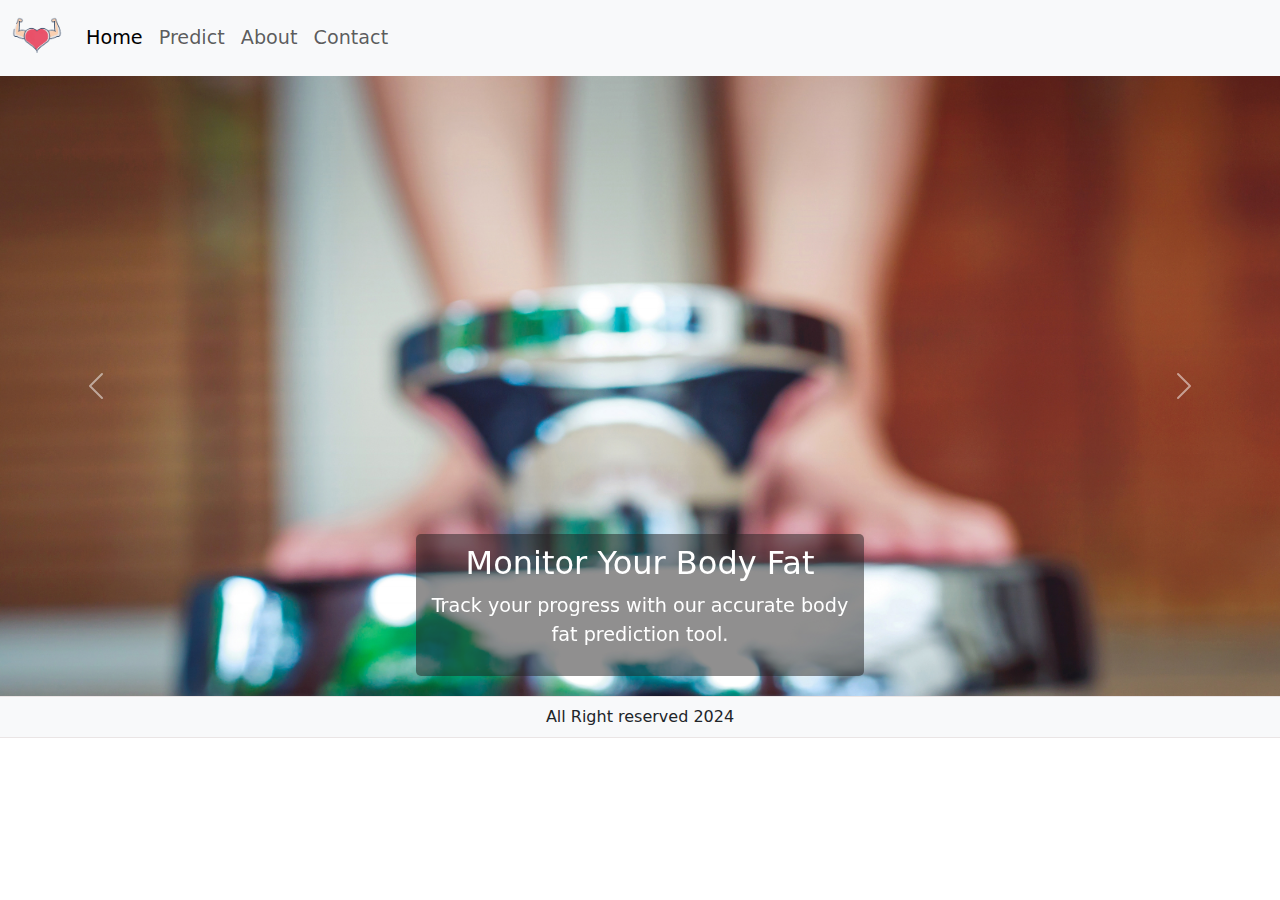
<file: templates/index.html>
<!DOCTYPE html>
<html lang="en">
<head>
    <meta charset="UTF-8">
    <meta name="viewport" content="width=device-width, initial-scale=1.0">
    <title>BodyFat Prediction</title>

    <!-- Bootstrap CSS -->
    <link href="https://cdn.jsdelivr.net/npm/bootstrap@5.1.3/dist/css/bootstrap.min.css" rel="stylesheet">

    <style>
      .carousel-item {
        height: 620px;
        object-fit: cover;
        position: relative;
      }

      .carousel-caption {
        position: absolute;
        bottom: 20px;
        left: 50%;
        transform: translateX(-50%);
        text-align: center;
        color: #fff;
        background-color: rgba(33, 32, 32, 0.5);
        padding: 10px;
        border-radius: 5px;
      }

      .carousel-caption h5 {
        font-size: 2rem;
        margin-bottom: 10px;
      }

      .carousel-caption p {
        font-size: 1.2rem;
      }
    </style>

</head>
<body>

    <!-- Navbar -->
    <nav class="navbar navbar-expand-lg navbar-light bg-light">
        <div class="container-fluid">
            <a class="navbar-brand" href="/">                
                <img src="/static/Images/Bodyfat logo.png" alt="bodyfat logo" width="50px" height="50px">
            </a>
            <button class="navbar-toggler" type="button" data-bs-toggle="collapse" data-bs-target="#navbarNav" aria-controls="navbarNav" aria-expanded="false" aria-label="Toggle navigation">
                <span class="navbar-toggler-icon"></span>
            </button>
            <div class="collapse navbar-collapse" id="navbarNav">
                <ul class="navbar-nav" style="font-size: larger;">
                    <li class="nav-item">
                        <a class="nav-link active" aria-current="page" href="/">Home</a>
                    </li>
                    <li class="nav-item">
                        <a class="nav-link" href="/predict">Predict</a>
                    </li>
                    <li class="nav-item">
                        <a class="nav-link" href="about">About</a>
                    </li>
                    <li class="nav-item">
                        <a class="nav-link" href="/contact">Contact</a>
                    </li>
                </ul>
              </div>
            </div>
        </div>
    </nav> 

    <!-- main content -->
     <!-- carousel -->
     <div id="carouselExampleInterval" class="carousel slide" data-bs-ride="carousel">
      <div class="carousel-inner">
          <div class="carousel-item active" data-bs-interval="10000">
              <img src="/static/Images/weight1.png" class="d-block w-100" alt="weight scale">
              <div class="carousel-caption">
                  <h5>Monitor Your Body Fat</h5>
                  <p>Track your progress with our accurate body fat prediction tool.</p>
              </div>
          </div>
          <div class="carousel-item" data-bs-interval="2000">
              <img src="/static/Images/weight2.png" class="d-block w-100" alt="weight scale">
              <div class="carousel-caption">
                  <h5>Advanced Predictions</h5>
                  <p>Utilize cutting-edge technology to get reliable results.</p>
              </div>
          </div>
          <div class="carousel-item">
              <img src="/static/Images/weight3.png" class="d-block w-100" alt="weight tape">
              <div class="carousel-caption">
                  <h5>Stay Healthy</h5>
                  <p>Make informed decisions about your health and fitness.</p>
              </div>
          </div>
      </div>
      <button class="carousel-control-prev" type="button" data-bs-target="#carouselExampleInterval" data-bs-slide="prev">
          <span class="carousel-control-prev-icon" aria-hidden="true"></span>
          <span class="visually-hidden">Previous</span>
      </button>
      <button class="carousel-control-next" type="button" data-bs-target="#carouselExampleInterval" data-bs-slide="next">
          <span class="carousel-control-next-icon" aria-hidden="true"></span>
          <span class="visually-hidden">Next</span>
      </button>
  </div> 


    <!-- footer -->
    <footer style="background-color: #eae5e5; padding: 1px 0;" class="footer">
    <nav class="navbar sticky-bottom bg-body-tertiary">
        <div class="container-fluid justify-content-center">
          <p style="margin-bottom: 0;" class="text-center mb-0">All Right reserved 2024</p>
        </div>
      </nav>
      </footer>

    <!-- Bootstrap JS -->
    <script src="https://cdn.jsdelivr.net/npm/bootstrap@5.1.3/dist/js/bootstrap.bundle.min.js"></script>
</body>
</html>
</file>
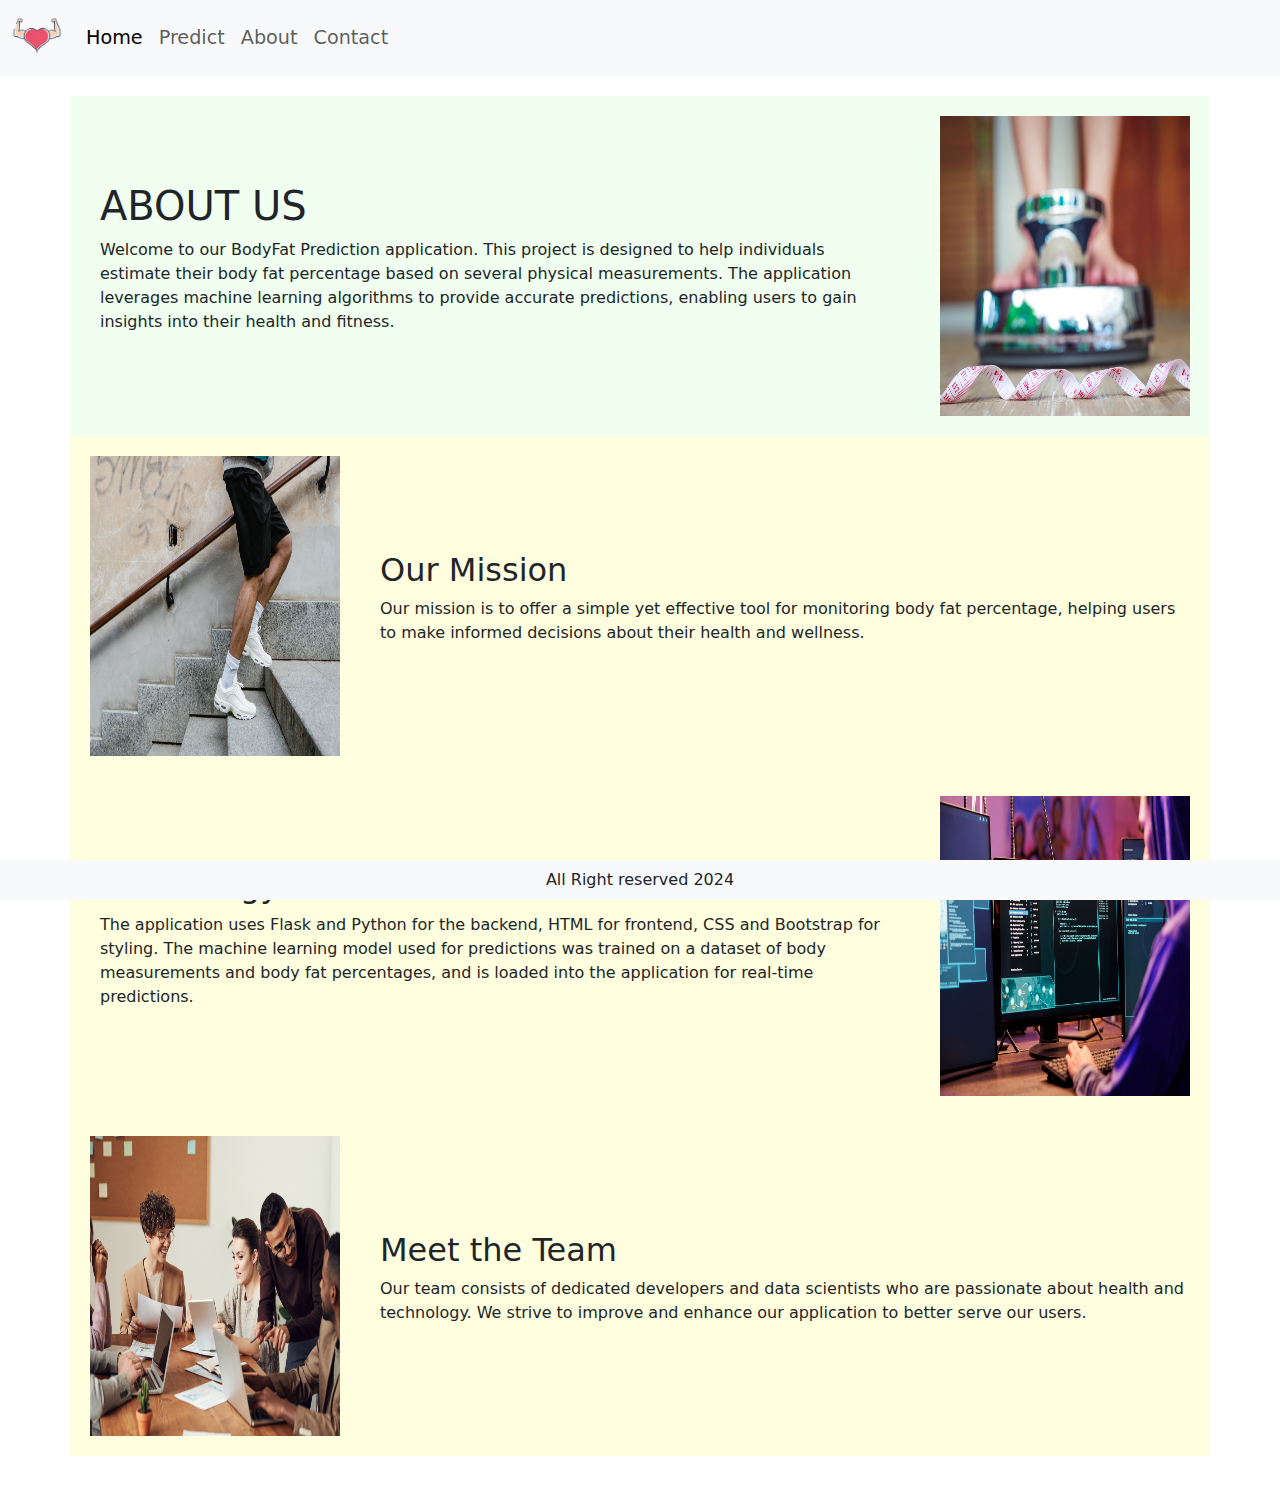
<file: templates/about.html>
<!DOCTYPE html>
<html lang="en">
<head>
    <meta charset="UTF-8">
    <meta name="viewport" content="width=device-width, initial-scale=1.0">
    <title>BodyFat Prediction</title>
    <!-- Bootstrap CSS -->
    <link href="https://cdn.jsdelivr.net/npm/bootstrap@5.1.3/dist/css/bootstrap.min.css" rel="stylesheet">

    <style>
        .about-content-main {
            margin-top: 20px;
            padding: 20px;
            background-color: honeydew;
            display: flex;
            justify-content: space-between;
            align-items: center;
        }

        .about-content {
            padding: 20px;
            background-color: lightyellow;
            display: flex;
            justify-content: space-between;
            align-items: center;
        }

        img {
            max-width: 100%;
            height: auto;
        }

        @media (max-width: 768px) {
            .about-content-main, .about-content {
                flex-direction: column;
                text-align: center;
            }

            .about-content img {
                margin-bottom: 20px;
            }
        }
    </style>

</head>
<body>
    <!-- Navbar -->
    <nav class="navbar navbar-expand-lg navbar-light bg-light">
        <div class="container-fluid">
            <a class="navbar-brand" href="/">
                <img src="/static/Images/Bodyfat logo.png" alt="bodyfat logo" width="50px" height="50px">
            </a>
            <button class="navbar-toggler" type="button" data-bs-toggle="collapse" data-bs-target="#navbarNav" aria-controls="navbarNav" aria-expanded="false" aria-label="Toggle navigation">
                <span class="navbar-toggler-icon"></span>
            </button>
            <div class="collapse navbar-collapse" id="navbarNav">
                <ul class="navbar-nav" style="font-size: larger;">
                    <li class="nav-item">
                        <a class="nav-link active" aria-current="page" href="/">Home</a>
                    </li>
                    <li class="nav-item">
                        <a class="nav-link" href="/predict">Predict</a>
                    </li>
                    <li class="nav-item">
                        <a class="nav-link" href="/about">About</a>
                    </li>
                    <li class="nav-item"></li>
                        <a class="nav-link" href="/contact">Contact</a>
                    </li>
                </ul>
            </div>
        </div>
    </nav>

    <!-- Your other HTML content here -->
     <div class="container about-content-main">
        <div style="width: 850px; padding-right: 40px; padding-left: 10px;">
            <h1>ABOUT US</h1>
            <p>Welcome to our BodyFat Prediction application. This project is designed to help individuals estimate their body fat percentage based on several physical measurements. The application leverages machine learning algorithms to provide accurate predictions, enabling users to gain insights into their health and fitness.</p>
        </div>
        <div  style="display: flex; flex: 2; justify-content: flex-end;">
            <img src="/static/Images/weight1.png" alt="weight" style="height: 300px; width: 500px;">
        </div>
    </div>
    
     <div class="container about-content">
        <div style="display: flex; flex: 2; justify-content: flex-end;">
            <img src="/static/Images/fitness1.png" alt="weight" style="height: 300px; width: 500px;">
        </div>
        <div style="width: 850px; padding-left: 40px;">
            <h2>Our Mission</h2>
            <p>Our mission is to offer a simple yet effective tool for monitoring body fat percentage, helping users to make informed decisions about their health and wellness.</p>
        </div>
    </div>

     <div class="container about-content">
        <div style="width: 850px; padding-right: 40px; padding-left: 10px;">
            <h2>Technology</h2>
            <p>The application uses Flask and Python for the backend, HTML for frontend, CSS and Bootstrap for styling. The machine learning model used for predictions was trained on a dataset of body measurements and body fat percentages, and is loaded into the application for real-time predictions.</p>
        </div>
        <div style="display: flex; flex: 2; justify-content: flex-end;">
            <img src="/static/Images/programming image1.png" alt="weight" style="height: 300px; width: 500px;">
        </div>
    </div>

     <div class="container about-content">
        <div style="display: flex; flex: 2; justify-content: flex-end;">
            <img src="/static/Images/groupproject1.png" alt="weight" style="height: 300px; width: 500px;">
        </div>
        <div style="width: 850px; padding-left: 40px;">
            <h2>Meet the Team</h2>
            <p>Our team consists of dedicated developers and data scientists who are passionate about health and technology. We strive to improve and enhance our application to better serve our users.</p>
        </div>
    </div>

    <!-- footer -->
    <nav class="navbar sticky-bottom bg-body-tertiary">
        <div class="container-fluid justify-content-center">
          <p class="text-center mb-0">All Right reserved 2024</p>
        </div>
      </nav>

    <!-- Bootstrap JS -->
    <script src="https://cdn.jsdelivr.net/npm/bootstrap@5.1.3/dist/js/bootstrap.bundle.min.js"></script>
</body>
</html>
</file>
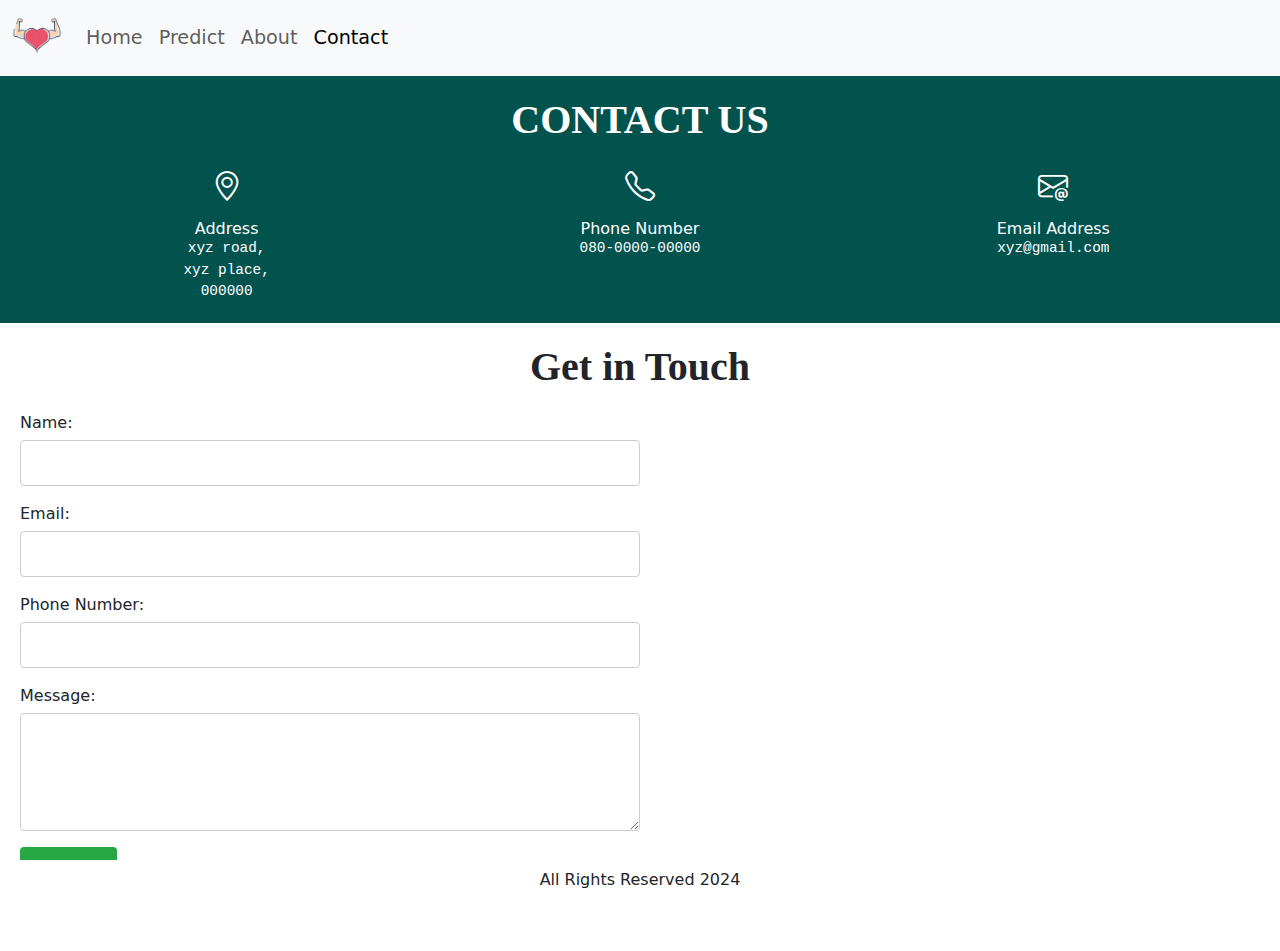
<file: templates/contact.html>
<!DOCTYPE html>
<html lang="en">
<head>
    <meta charset="UTF-8">
    <meta name="viewport" content="width=device-width, initial-scale=1.0">
    <title>Contact Us</title>
    <!-- Bootstrap CSS -->
    <link href="https://cdn.jsdelivr.net/npm/bootstrap@5.1.3/dist/css/bootstrap.min.css" rel="stylesheet">
    <link rel="stylesheet" href="https://cdnjs.cloudflare.com/ajax/libs/font-awesome/6.0.0-beta3/css/all.min.css"> <!-- For icons -->
    <link href="https://cdn.jsdelivr.net/npm/bootstrap-icons/font/bootstrap-icons.css" rel="stylesheet"> <!-- Bootstrap Icons -->

    <style>
        /* Full-width for sections */
        .full-width {
            width: 100vw;
            margin: 0;
        }

        /* Contact Info Section */
        .contact-info {
            background-color: rgb(2, 82, 78);
            background-position: center;
            background-size: cover;
            padding: 20px;
            color: white;
        }

        .contact-info h1 {
            margin-bottom: 20px;
            text-align: center;
        }

        .contact-info .info-list {
            display: flex;
            justify-content: space-around;
            flex-wrap: wrap;
        }

        .contact-info .info-item {
            display: flex;
            flex-direction: column;
            align-items: center;
            flex: 1;
            max-width: 300px;
            color: white;
            text-align: center;
        }

        .contact-info .info-item i {
            font-size: 30px;
            margin-bottom: 10px;
        }

        .contact-info .info-item h6 {
            margin: 0;
            font-size: 1rem;
        }

        .contact-info .info-item pre {
            margin: 0;
            font-size: 0.9rem;
        }

        /* Help Form Section */
        .help-form {
            /* background-color: rgb(166, 205, 236); */
            padding: 20px 20px 20px 20px;
        }

        .help-form h1 {
            margin-bottom: 20px;
            text-align: center;
            font-family: algeria;
        }

        .help-form form label {
            margin-bottom: 5px;
        }

        .help-form form input,
        .help-form form textarea {
            width: 50%;
            padding: 10px;
            margin-bottom: 10px;
            border: 1px solid #ccc;
            border-radius: 4px;
        }

        .help-form form button {
            padding: 10px 20px;
            background-color: #28a745;
            color: white;
            border: none;
            border-radius: 4px;
            cursor: pointer;
        }

        .help-form form button:hover {
            background-color: #218838;
        }

        /* For mobile screens */
        @media (max-width: 768px) {
            .contact-info .info-list {
                flex-direction: column;
                align-items: center;
            }

            .contact-info .info-item {
                flex-direction: column;
                max-width: none;
                margin: 10px 0;
            }

            .help-form form input,
            .help-form form textarea {
                width: 100%;
            }
        }
    </style>
</head>
<body>
    <!-- Navbar -->
    <nav class="navbar navbar-expand-lg navbar-light bg-light">
        <div class="container-fluid">
            <a class="navbar-brand" href="/">
                <img src="/static/Images/Bodyfat logo.png" alt="bodyfat logo" width="50px" height="50px">
            </a>
            <button class="navbar-toggler" type="button" data-bs-toggle="collapse" data-bs-target="#navbarNav" aria-controls="navbarNav" aria-expanded="false" aria-label="Toggle navigation">
                <span class="navbar-toggler-icon"></span>
            </button>
            <div class="collapse navbar-collapse" id="navbarNav">
                <ul class="navbar-nav" style="font-size: larger;">
                    <li class="nav-item">
                        <a class="nav-link" href="/">Home</a>
                    </li>
                    <li class="nav-item">
                        <a class="nav-link" href="/predict">Predict</a>
                    </li>
                    <li class="nav-item">
                        <a class="nav-link" href="/about">About</a>
                    </li>
                    <li class="nav-item">
                        <a class="nav-link active" aria-current="page" href="/contact">Contact</a>
                    </li>
                </ul>
            </div>
        </div>
    </nav>

    <!-- Contact Us Section (Full-width) -->
    <div class="contact-container">
        <div class="contact-info full-width">
            <h1 style="font-family: algeria;"><b>CONTACT US</b></h1>
            <div class="info-list">
                <div class="info-item">
                    <i class="bi bi-geo-alt"></i>
                    <h6>Address</h6>
                    <pre>xyz road,
xyz place,
000000</pre>
                </div>
                <div class="info-item">
                    <i class="bi bi-telephone"></i>
                    <h6>Phone Number</h6>
                    <pre>080-0000-00000</pre>
                </div>
                <div class="info-item">
                    <i class="bi bi-envelope-at"></i>
                    <h6>Email Address</h6>
                    <pre>xyz@gmail.com</pre>
                </div>
            </div>
        </div>

        <!-- Get in Touch Section (Full-width) -->
        <div class="help-form full-width">
            <h1><b>Get in Touch</b></h1>
            <form>
                <div class="mb-3">
                    <label for="name" class="form-label">Name:</label>
                    <input type="text" id="name" name="name" class="form-control" required>
                </div>
                <div class="mb-3">
                    <label for="email" class="form-label">Email:</label>
                    <input type="email" id="email" name="email" class="form-control" required>
                </div>
                <div class="mb-3">
                    <label for="phone" class="form-label">Phone Number:</label>
                    <input type="number" id="phone" name="phone" class="form-control" required>
                </div>
                <div class="mb-3">
                    <label for="message" class="form-label">Message:</label>
                    <textarea id="message" name="message" rows="4" class="form-control" required></textarea>
                </div>
                <button type="submit" class="btn btn-success">Submit</button>
            </form>
        </div>
    </div>

    <!-- Footer -->
    <nav class="navbar sticky-bottom" style="background-color: white;">
        <div class="container-fluid justify-content-center">
            <p class="text-center mb-0">All Rights Reserved 2024</p>
        </div>
    </nav>

    <!-- Bootstrap JS -->
    <script src="https://cdn.jsdelivr.net/npm/bootstrap@5.1.3/dist/js/bootstrap.bundle.min.js"></script>
</body>
</html>
</file>
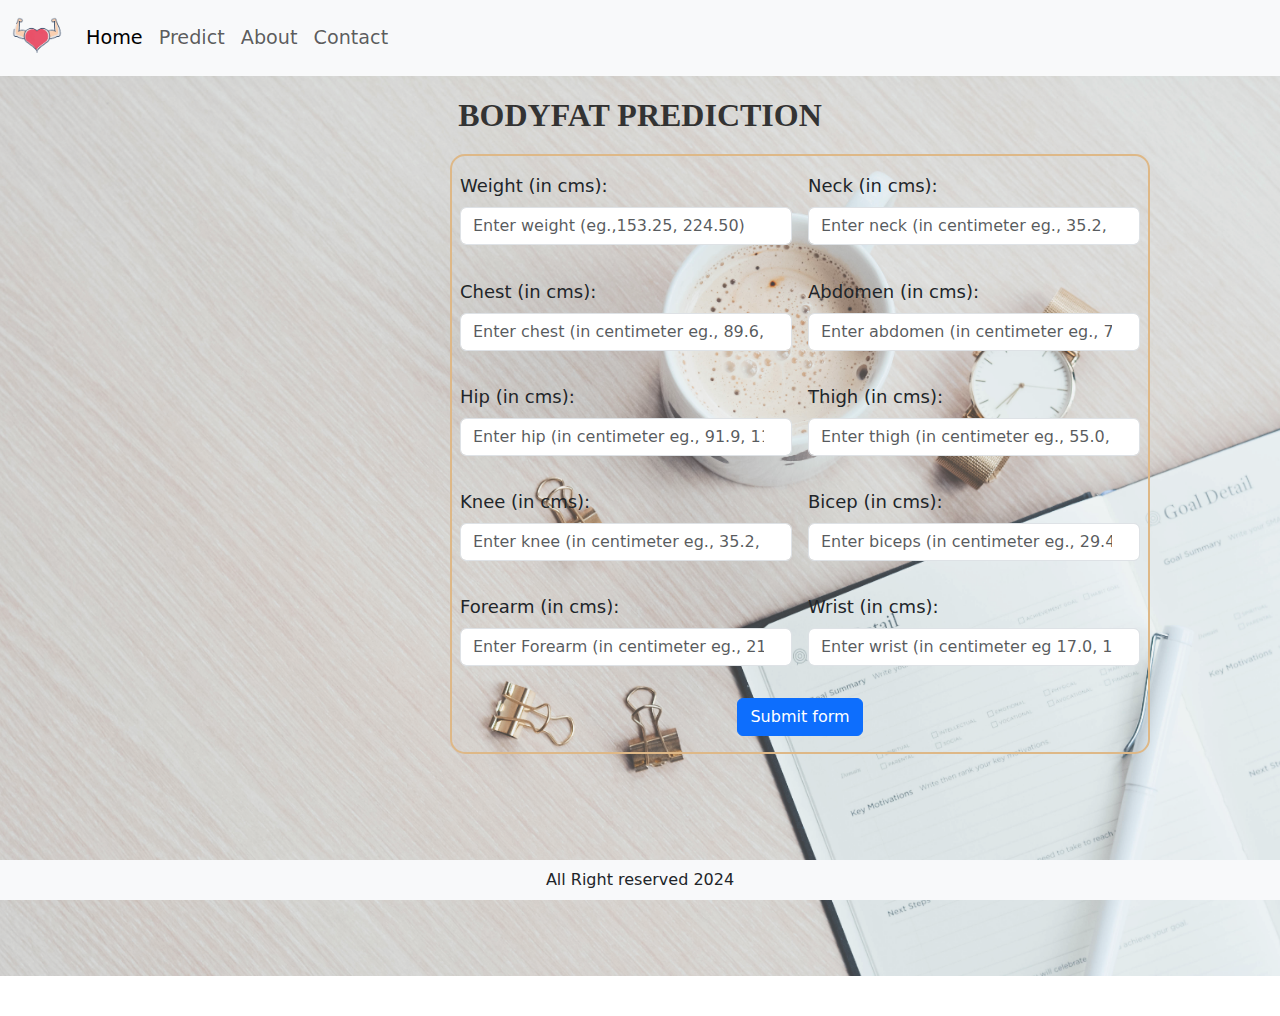
<file: templates/predict.html>
<!DOCTYPE html>
<html lang="en">
<head>
    <meta charset="UTF-8">
    <meta name="viewport" content="width=device-width, initial-scale=1.0">
    <title>BodyFat Prediction</title>
    <!-- Bootstrap CSS -->
    <link href="https://cdn.jsdelivr.net/npm/bootstrap@5.1.3/dist/css/bootstrap.min.css" rel="stylesheet">

    <style>
      .form-label {
        font-size: large;
      }

      .form-background {
        position: relative;
        min-height: 100vh;
        background-image: url('/static/Images/light color book img.png');
        background-repeat: no-repeat;
        background-size: cover;
        background-position: center;
      }

      .form-background::before {
        content: "";
        position: absolute;
        top: 0;
        left: 0;
        right: 0;
        bottom: 0;
        background-color: rgba(255, 255, 255, 0.2); /* Semi-transparent white */
        z-index: 1; /* Overlay above background image but below the form */
      }

      #container {
        position: relative;
        z-index: 2; /* Ensure it appears above the overlay */
      }
    </style>

</head>
<body>
    <!-- Navbar -->
    <nav class="navbar navbar-expand-lg navbar-light bg-light">
        <div class="container-fluid">
            <a class="navbar-brand" href="/">
                <img src="/static/Images/Bodyfat logo.png" alt="bodyfat logo" width="50px" height="50px">
            </a>
            <button class="navbar-toggler" type="button" data-bs-toggle="collapse" data-bs-target="#navbarNav" aria-controls="navbarNav" aria-expanded="false" aria-label="Toggle navigation">
                <span class="navbar-toggler-icon"></span>
            </button>
            <div class="collapse navbar-collapse" id="navbarNav">
                <ul class="navbar-nav" style="font-size: larger;">
                    <li class="nav-item">
                        <a class="nav-link active" aria-current="page" href="/">Home</a>
                    </li>
                    <li class="nav-item">
                        <a class="nav-link" href="/predict">Predict</a>
                    </li>
                    <li class="nav-item">
                        <a class="nav-link" href="/about">About</a>
                    </li>
                    <li class="nav-item"></li>
                        <a class="nav-link" href="/contact">Contact</a>
                    </li>
                </ul>
            </div>
        </div>
    </nav>

    <!-- Form -->
     <div class="form-background" style="background-image: url(/static/Images/light\ color\ book\ img.png); background-repeat: no-repeat; background-size: cover; background-position: center;">
     <h2 style="padding-top: 20px; margin-bottom: -20px; font-family: algeria; color: black;"><center><b>BODYFAT PREDICTION</b></center></h2>
     <div  id="container">
    <form action="/result" method="post" style="border: 2px solid burlywood; width: 700px; height: 600px; margin-top: 40px; margin-left: 450px; border-radius: 15px;" class="row g-3 needs-validation">
        <div class="col-md-6">
          <label for="validationCustom01" class="form-label">Weight (in cms):</label>
          <input type="number" class="form-control" id="validationCustom01" name="weight" placeholder="Enter weight (eg.,153.25, 224.50)" required>
        </div>

        <div class="col-md-6">
          <label for="validationCustom02" class="form-label">Neck (in cms):</label>
          <input type="number" class="form-control" id="validationCustom02" name="neck" placeholder="Enter neck (in centimeter eg., 35.2, 40.8)" required>
        </div>

       <div class="col-md-6">
          <label for="validationCustom03" class="form-label">Chest (in cms):</label>
          <input type="number" class="form-control" id="validationCustom03" name="chest" placeholder="Enter chest (in centimeter eg., 89.6, 119.6)" required>
          </div>

        <div class="col-md-6">
          <label for="validationCustom03" class="form-label">Abdomen (in cms):</label>
          <input type="number" class="form-control" id="validationCustom03" name="abdomen" placeholder="Enter abdomen (in centimeter eg., 79.7, 118.0)" required>
          </div>

        <div class="col-md-6">
          <label for="validationCustom03" class="form-label">Hip (in cms):</label>
          <input type="number" class="form-control" id="validationCustom03" name="hip" placeholder="Enter hip (in centimeter eg., 91.9, 114.3)" required>
          </div>

        <div class="col-md-6">
          <label for="validationCustom03" class="form-label">Thigh (in cms):</label>
          <input type="number" class="form-control" id="validationCustom03" name="thigh" placeholder="Enter thigh (in centimeter eg., 55.0, 66.5)" required>
          </div>

        <div class="col-md-6">
          <label for="validationCustom03" class="form-label">Knee (in cms):</label>
          <input type="number" class="form-control" id="validationCustom03" name="knee" placeholder="Enter knee (in centimeter eg., 35.2, 42.5)" required>
          </div>

        <div class="col-md-6">
          <label for="validationCustom03" class="form-label">Bicep (in cms):</label>
          <input type="number" class="form-control" id="validationCustom03" name="bicep" placeholder="Enter biceps (in centimeter eg., 29.4, 37.7)" required>
          </div>

        <div class="col-md-6">
          <label for="validationCustom03" class="form-label">Forearm (in cms):</label>
          <input type="number" class="form-control" id="validationCustom03" name="forearm" placeholder="Enter Forearm (in centimeter eg., 21.2, 31.6)" required>
          </div>

        <div class="col-md-6">
          <label for="validationCustom03" class="form-label">Wrist (in cms):</label>
          <input type="number" class="form-control" id="validationCustom03" name="wrist" placeholder="Enter wrist (in centimeter eg 17.0, 19.4)" required>
          </div>
         
        <div class="col-12 text-center">
          <button class="btn btn-primary" type="submit">Submit form</button>
        </div>
      </div>
      </form>
    </div>

      <!-- footer -->
    <nav class="navbar sticky-bottom bg-body-tertiary">
      <div class="container-fluid justify-content-center">
        <p class="text-center mb-0">All Right reserved 2024</p>
      </div>
    </nav>

    <!-- Bootstrap JS -->
    <script src="https://cdn.jsdelivr.net/npm/bootstrap@5.1.3/dist/js/bootstrap.bundle.min.js"></script>
</body>
</html>
</file>
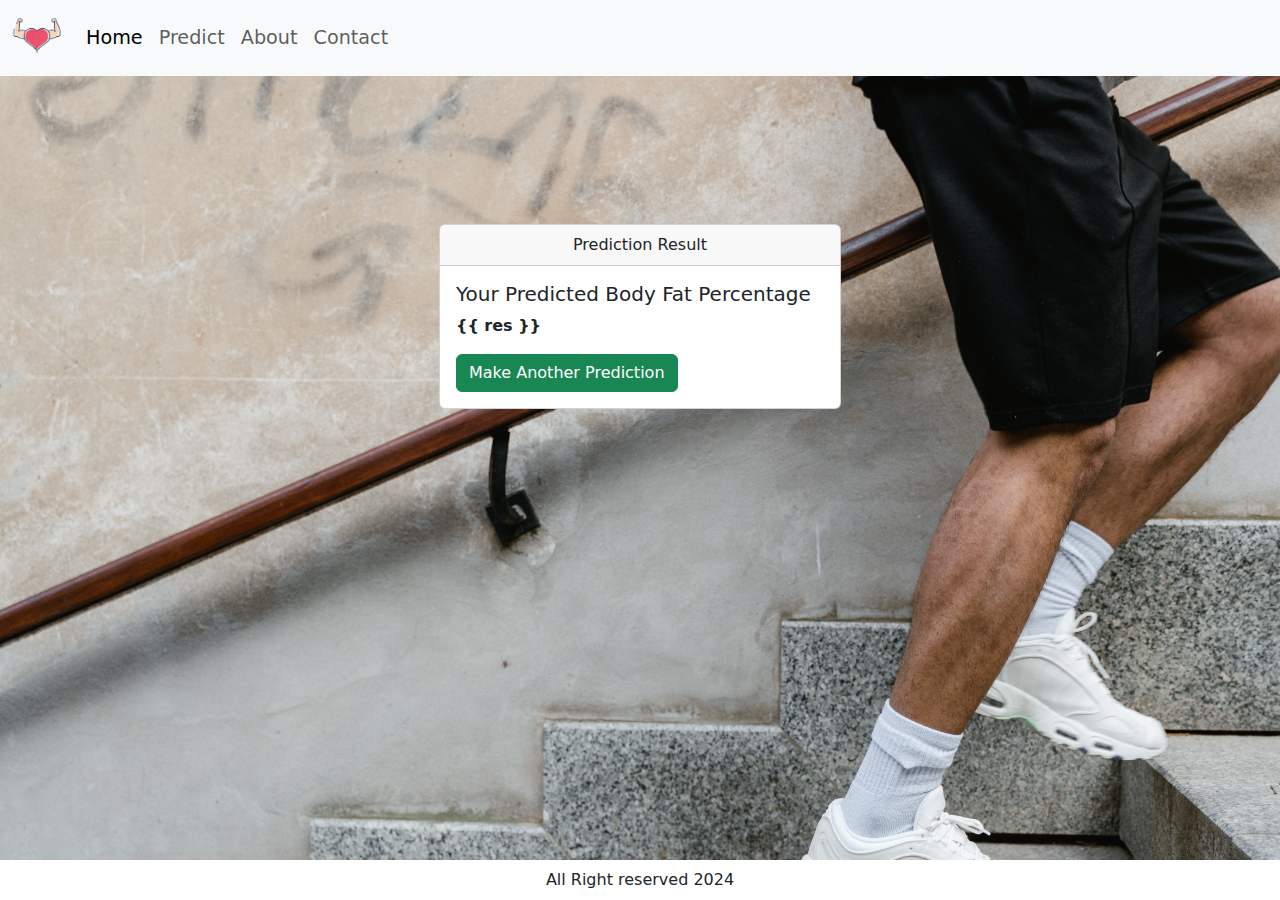
<file: templates/result.html>
<!DOCTYPE html>
<html lang="en">
<head>
    <meta charset="UTF-8">
    <meta name="viewport" content="width=device-width, initial-scale=1.0">
    <title>BodyFat Prediction</title>
    <!-- Bootstrap CSS -->
    <link href="https://cdn.jsdelivr.net/npm/bootstrap@5.1.3/dist/css/bootstrap.min.css" rel="stylesheet">

</head>
<body style="background-image: url(/static/Images/fitness1.png);">
    <!-- Navbar -->
    <nav class="navbar navbar-expand-lg navbar-light bg-light">
        <div class="container-fluid">
            <a class="navbar-brand" href="/">
                <img src="/static/Images/Bodyfat logo.png" alt="bodyfat logo" width="50px" height="50px">
            </a>
            <button class="navbar-toggler" type="button" data-bs-toggle="collapse" data-bs-target="#navbarNav" aria-controls="navbarNav" aria-expanded="false" aria-label="Toggle navigation">
                <span class="navbar-toggler-icon"></span>
            </button>
            <div class="collapse navbar-collapse" id="navbarNav">
                <ul class="navbar-nav" style="font-size: larger;">
                    <li class="nav-item">
                        <a class="nav-link active" aria-current="page" href="/">Home</a>
                    </li>
                    <li class="nav-item">
                        <a class="nav-link" href="/predict">Predict</a>
                    </li>
                    <li class="nav-item">
                        <a class="nav-link" href="/about">About</a>
                    </li>
                    <li class="nav-item"></li>
                        <a class="nav-link" href="/contact">Contact</a>
                    </li>
                </ul>
            </div>
        </div>
    </nav>
    
    <!-- Display Result -->
    <div class="container mt-5 d-flex justify-content-center">
        <div class="card" style="margin-top: 100px; background-color: white;">
            <div class="card-header text-center">
                Prediction Result
            </div>
            <div class="card-body" style="width: 400px;">
                <h5 class="card-title">Your Predicted Body Fat Percentage</h5>
                <p class="card-text"><strong>{{ res }}</strong></p>
                <a href="/predict" class="btn btn-success">Make Another Prediction</a>
            </div>
        </div>
    </div>

    <!-- footer -->
    <nav class="navbar fixed-bottom " style="background-color: white;">
        <div class="container-fluid justify-content-center">
          <p class="text-center mb-0">All Right reserved 2024</p>
        </div>
      </nav>

    <!-- Bootstrap JS -->
    <script src="https://cdn.jsdelivr.net/npm/bootstrap@5.1.3/dist/js/bootstrap.bundle.min.js"></script>
 </body>
 </html>
</file>
